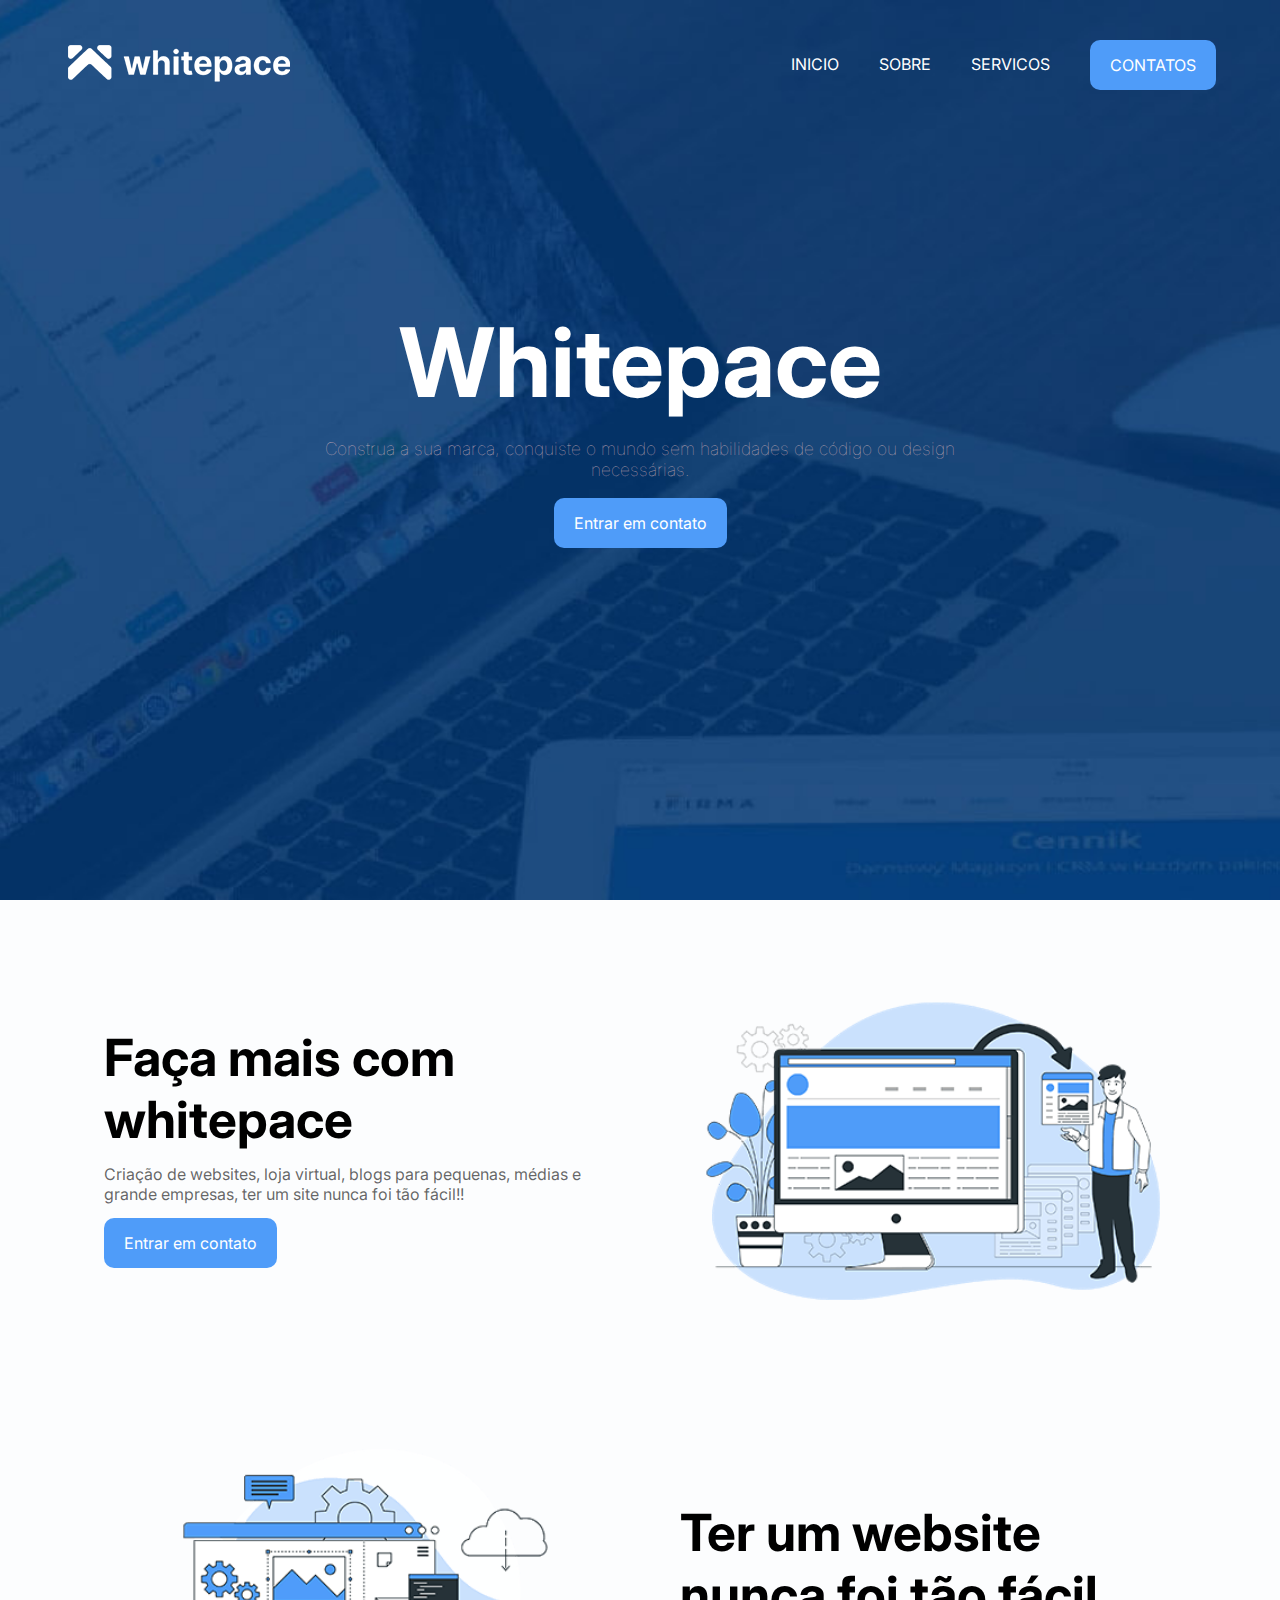
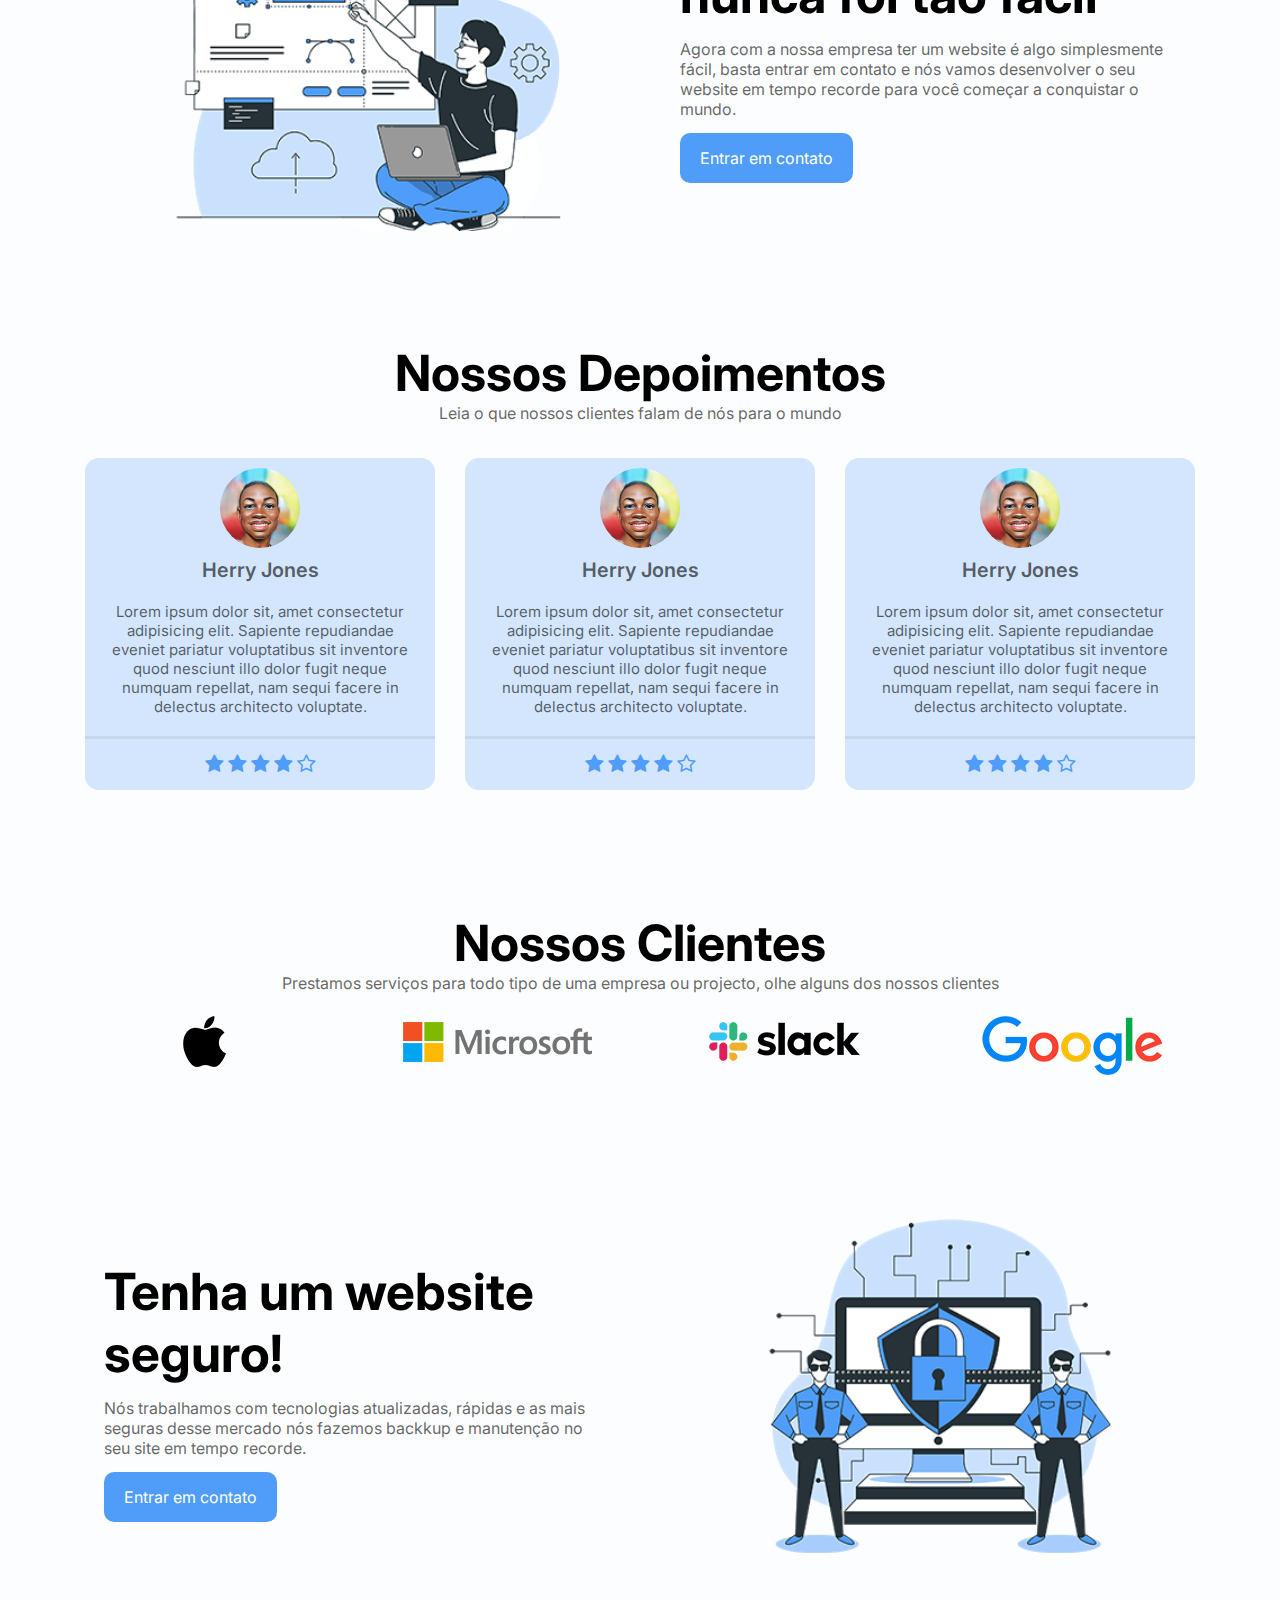
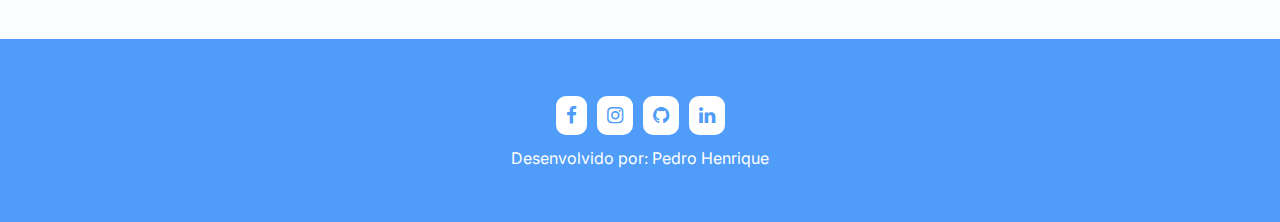
<file: index.html>
<!DOCTYPE html>
<html lang="pt-br">
<head>
    <meta charset="UTF-8">
    <meta name="viewport" content="width=device-width, initial-scale=1.0">
    <!--Font Awesome-->
    <link rel="stylesheet" href="https://cdnjs.cloudflare.com/ajax/libs/font-awesome/4.7.0/css/font-awesome.css" integrity="sha512-5A8nwdMOWrSz20fDsjczgUidUBR8liPYU+WymTZP1lmY9G6Oc7HlZv156XqnsgNUzTyMefFTcsFH/tnJE/+xBg==" crossorigin="anonymous" referrerpolicy="no-referrer"/>
    <link rel="stylesheet" href="assets/css/white.css">
    <link rel="shortcut icon" href="assets/img/logo.png" type="image/x-icon">
    <script src="assets/js/menu.js" defer></script>
    <title>Whitepace</title>
    
</head>
<body>
    <!--Menu-->
    <header>
        <div class="container">
            <nav>
                <a href="index.html">
                    <img src="assets/img/logo.png" alt="Logo">
                </a>

                <ul class="ul">
                    <a href="index.html">Inicio</a>
                    <a href="sobre.html">Sobre</a>
                    <a href="servicos.html">Servicos</a>
                    <a class="btn" href="contato.html">Contatos</a>
                    <div class="close-icon" onclick="closeMenu()">
                        <i class="fa fa-times-circle"></i>
                    </div>
                </ul>

                <div class="menu-icon" onclick="openMenu()">
                    <i class="fa fa-bars"></i>
                </div>
            </nav>

            <section class="banner">
                <class class="banner-text">
                    <h1>Whitepace</h1>
                    <p>Construa a sua marca, conquiste o mundo sem habilidades de código ou design necessárias.</p>
                    <a href="contato.html" class="btn animate-btn">Entrar em contato</a>
                </class>
            </section>
        </div>
    </header>

    <!--Faça mais 1-->
    <section class="faca-mais">
        <div class="container">
            <div class="faca-mais-text">
                <h3>Faça mais com whitepace</h3>
                <p>
                    Criação de websites, loja virtual, blogs para pequenas, médias e grande empresas, ter um site nunca foi tão fácil!!
                </p>
                <a href="contato.html" class="btn animate-btn">Entrar em contato</a>
            </div>
            
            <div class="faca-mais-img">
                <img src="assets/img/img-1.png" alt="">
            </div>
        </div>
    </section>

    <!--Faça mais 2-->
    <section class="faca-mais">
        <div class="container">
            <div class="faca-mais-img">
                <img src="assets/img/img-2.png" alt="">
            </div>

            <div class="faca-mais-text">
                <h3>Ter um website nunca foi tão fácil</h3>
                <p>
                    Agora com a nossa empresa ter um website é algo simplesmente fácil, basta entrar em contato e nós vamos desenvolver o seu website em tempo recorde para você começar a conquistar o mundo.
                </p>
                <a href="contatos.html" class="btn animate-btn">Entrar em contato</a>
            </div>
        </div>
    </section>

    <section class="depoimentos">
        <div class="container">
            <h3>Nossos Depoimentos</h3>
            <p>Leia o que nossos clientes falam de nós para o mundo</p>

            <div class="cards">
                <!--Card 1-->
                <div class="card-item">
                    <img src="assets/img/me.jpg" alt="foto do card">
                    <p class="nome-user">
                        Herry Jones
                    </p>
                    <p class="depoimento-user">
                        Lorem ipsum dolor sit, amet consectetur adipisicing elit. Sapiente repudiandae eveniet pariatur voluptatibus sit inventore quod nesciunt illo dolor fugit neque numquam repellat, nam sequi facere in delectus architecto voluptate.
                    </p>
                    <div class="estrelas">
                        <i class="fa fa-star" aria-hidden="true"></i>
                        <i class="fa fa-star" aria-hidden="true"></i>
                        <i class="fa fa-star" aria-hidden="true"></i>
                        <i class="fa fa-star" aria-hidden="true"></i>
                        <i class="fa fa-star-o" aria-hidden="true"></i>
                    </div>
                </div>
                <!--Fim do card 1-->

                <!--Card 2-->
                <div class="card-item">
                    <img src="assets/img/me.jpg" alt="foto do card">
                    <p class="nome-user">
                        Herry Jones
                    </p>
                    <p class="depoimento-user">
                        Lorem ipsum dolor sit, amet consectetur adipisicing elit. Sapiente repudiandae eveniet pariatur voluptatibus sit inventore quod nesciunt illo dolor fugit neque numquam repellat, nam sequi facere in delectus architecto voluptate.
                    </p>
                    <div class="estrelas">
                        <i class="fa fa-star" aria-hidden="true"></i>
                        <i class="fa fa-star" aria-hidden="true"></i>
                        <i class="fa fa-star" aria-hidden="true"></i>
                        <i class="fa fa-star" aria-hidden="true"></i>
                        <i class="fa fa-star-o" aria-hidden="true"></i>
                    </div>
                </div>
                <!--Fim do card 2-->

                <!--Card 3-->
                <div class="card-item">
                    <img src="assets/img/me.jpg" alt="foto do card">
                    <p class="nome-user">
                        Herry Jones
                    </p>
                    <p class="depoimento-user">
                        Lorem ipsum dolor sit, amet consectetur adipisicing elit. Sapiente repudiandae eveniet pariatur voluptatibus sit inventore quod nesciunt illo dolor fugit neque numquam repellat, nam sequi facere in delectus architecto voluptate.
                    </p>
                    <div class="estrelas">
                        <i class="fa fa-star" aria-hidden="true"></i>
                        <i class="fa fa-star" aria-hidden="true"></i>
                        <i class="fa fa-star" aria-hidden="true"></i>
                        <i class="fa fa-star" aria-hidden="true"></i>
                        <i class="fa fa-star-o" aria-hidden="true"></i>
                    </div>
                </div>
                <!--Fim do card 3-->
            </div>
        </div>
    </section>
    <!--Fim dos depoimentos-->

    <section class="clientes">
        <div class="container">
            <h3>Nossos Clientes</h3>
            <p>Prestamos serviços para todo tipo de uma empresa ou projecto, olhe alguns dos nossos clientes</p>

            <div>
                <img src="assets/img/apple.png" alt="">
                <img src="assets/img/microsoft.png" alt="">
                <img src="assets/img/slack.png" alt="">
                <img src="assets/img/google.png" alt="">
            </div>
        </div>
    </section>
    <!--fim dos clientes-->

    <!--Tenha um site seguro-->
    <section class="faca-mais">
        <div class="container">
            <div class="faca-mais-text">
                <h3>Tenha um website seguro!</h3>
                <p>
                    Nós trabalhamos com tecnologias atualizadas, rápidas e as mais seguras desse mercado nós fazemos backkup e manutenção no seu site em tempo recorde.
                </p>
                <a href="contatos.html" class="btn animate-btn">Entrar em contato</a>
            </div>
            
            <div class="faca-mais-img">
                <img src="assets/img/security.png" alt="">
            </div>
        </div>
    </section>
    <!--Tenha um site seguro-->

    <!--Footer-->
    <footer class="footer">
        <div class="container">
            <div class="links">
                <a href="#"><i class="fa fa-facebook"></i></a>
                <a href="#"><i class="fa fa-instagram"></i></a>
                <a href="#"><i class="fa fa-github"></i></a>
                <a href="#"><i class="fa fa-linkedin"></i></a>
            </div>
            <p class="text-footer">Desenvolvido por: Pedro Henrique</p>
        </div>
    </footer>
</body>
</html>
</file>
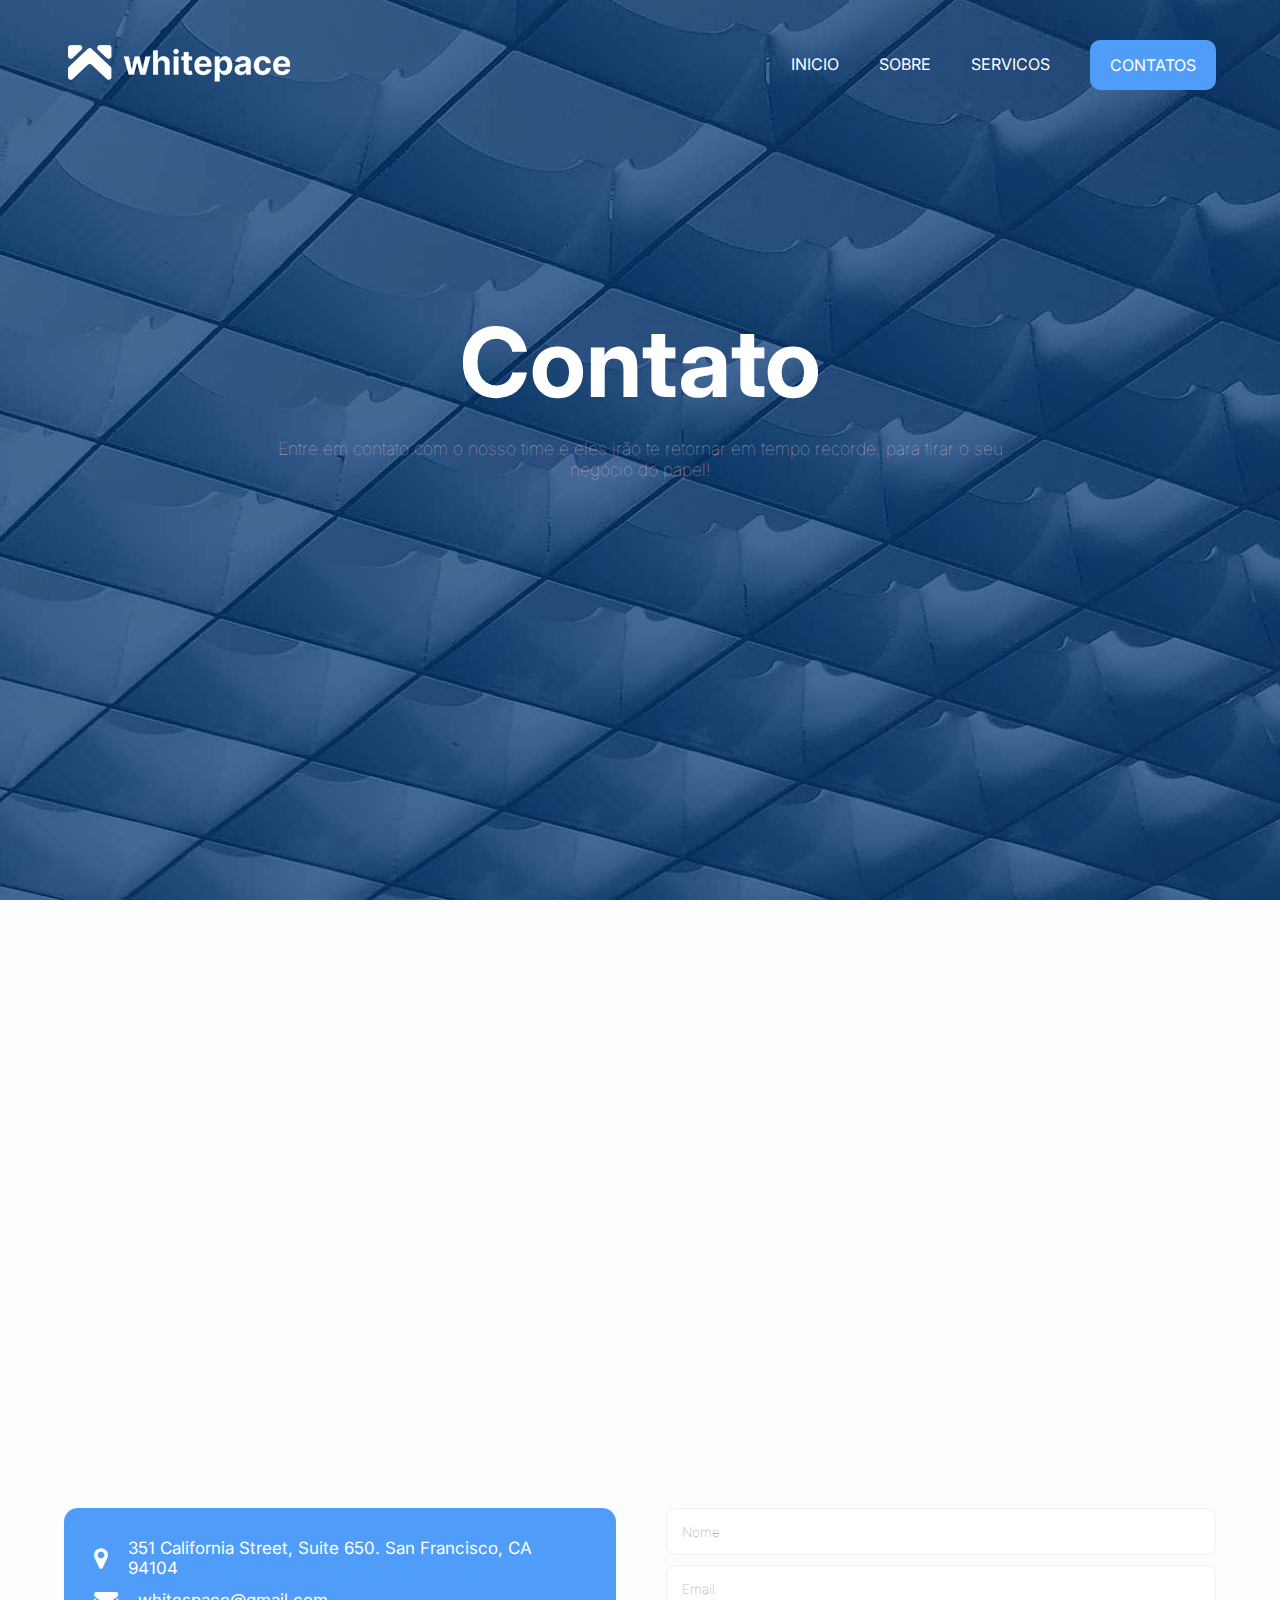
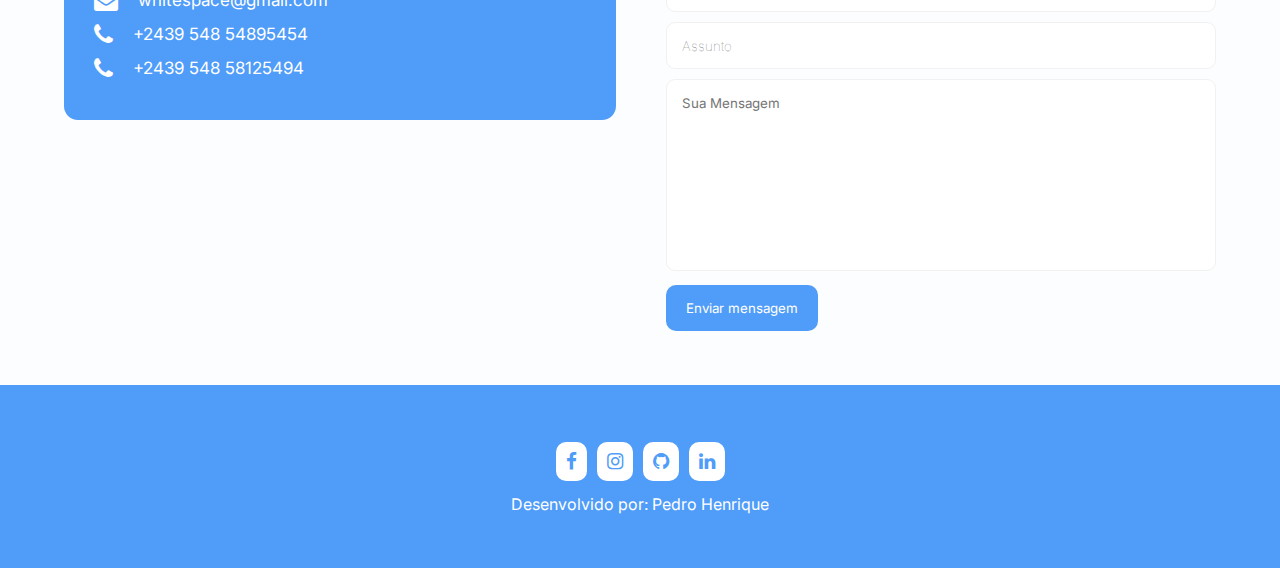
<file: contato.html>
<!DOCTYPE html>
<html lang="pt-br">
<head>
    <meta charset="UTF-8">
    <meta name="viewport" content="width=device-width, initial-scale=1.0">
    <!--Font Awesome-->
    <link rel="stylesheet" href="https://cdnjs.cloudflare.com/ajax/libs/font-awesome/4.7.0/css/font-awesome.css" integrity="sha512-5A8nwdMOWrSz20fDsjczgUidUBR8liPYU+WymTZP1lmY9G6Oc7HlZv156XqnsgNUzTyMefFTcsFH/tnJE/+xBg==" crossorigin="anonymous" referrerpolicy="no-referrer"/>
    <link rel="stylesheet" href="assets/css/contato.css">
    <link rel="shortcut icon" href="assets/img/logo.png" type="image/x-icon">
    <script src="assets/js/menu.js" defer></script>
    <title>Contato | Whitepace</title>
    
</head>
<body>
    <!--Menu-->
    <header>
        <div class="container">
            <nav>
                <a href="index.html">
                    <img src="assets/img/logo.png" alt="Logo">
                </a>

                <ul class="ul">
                    <a href="index.html">Inicio</a>
                    <a href="sobre.html">Sobre</a>
                    <a href="servicos.html">Servicos</a>
                    <a class="btn" href="contato.html">Contatos</a>
                    <div class="close-icon" onclick="closeMenu()">
                        <i class="fa fa-times-circle"></i>
                    </div>
                </ul>

                <div class="menu-icon" onclick="openMenu()">
                    <i class="fa fa-bars"></i>
                </div>
            </nav>

            <section class="banner">
                <class class="banner-text">
                    <h1>Contato</h1>
                    <p>Entre em contato com o nosso time e eles irão te retornar em tempo recorde, para tirar o seu negócio do papel!</p>
                </class>
            </section>
        </div>
    </header>
    <!--Final do Menu-->

    <!--Contatos-->
   <section class="contatos">
    <div class="container">
        <div class="mapa">
            <iframe src="https://www.google.com/maps/embed?pb=!1m18!1m12!1m3!1d21679.825722503854!2d-47.97562578766246!3d-16.14376830246275!2m3!1f0!2f0!3f0!3m2!1i1024!2i768!4f13.1!3m3!1m2!1s0x9359985240000001%3A0x2e2427f6ef752e96!2sHospital%20Municipal%20de%20Jardim%20Ing%C3%A1!5e0!3m2!1spt-BR!2sbr!4v1703632525310!5m2!1spt-BR!2sbr" width="100%" height="500px" style="border:0;" allowfullscreen="" loading="lazy" referrerpolicy="no-referrer-when-downgrade"></iframe>
        </div>

        <div class="contato-info">
            <div class="left-side">
                <div>
                    <i class="fa fa-map-marker"></i>
                    <p>351 California Street, Suite 650. San Francisco, CA 94104</p>
                </div>

                <div>
                    <i class="fa fa-envelope"></i>
                    <p>whitespace@gmail.com</p>
                </div>

                <div>
                    <i class="fa fa-phone"></i>
                    <p>+2439 548 54895454</p>
                </div>

                <div>
                    <i class="fa fa-phone"></i>
                    <p>+2439 548 58125494</p>
                </div>
            </div>

            <div class="right-side">
                <input type="text" placeholder="Nome" required>
                <input type="email" placeholder="Email" required>
                <input type="text" placeholder="Assunto" required>
                <textarea name="" id="" cols="30" rows="10" placeholder="Sua Mensagem" required></textarea>
                <button class="btn">Enviar mensagem</button>
            </div>
        </div>
    </div>
   </section>


    <!--Footer-->
    <footer class="footer">
        <div class="container">
            <div class="links">
                <a href="#"><i class="fa fa-facebook"></i></a>
                <a href="#"><i class="fa fa-instagram"></i></a>
                <a href="#"><i class="fa fa-github"></i></a>
                <a href="#"><i class="fa fa-linkedin"></i></a>
            </div>
            <p class="text-footer">Desenvolvido por: Pedro Henrique</p>
        </div>
    </footer>
</body>
</html>
</file>
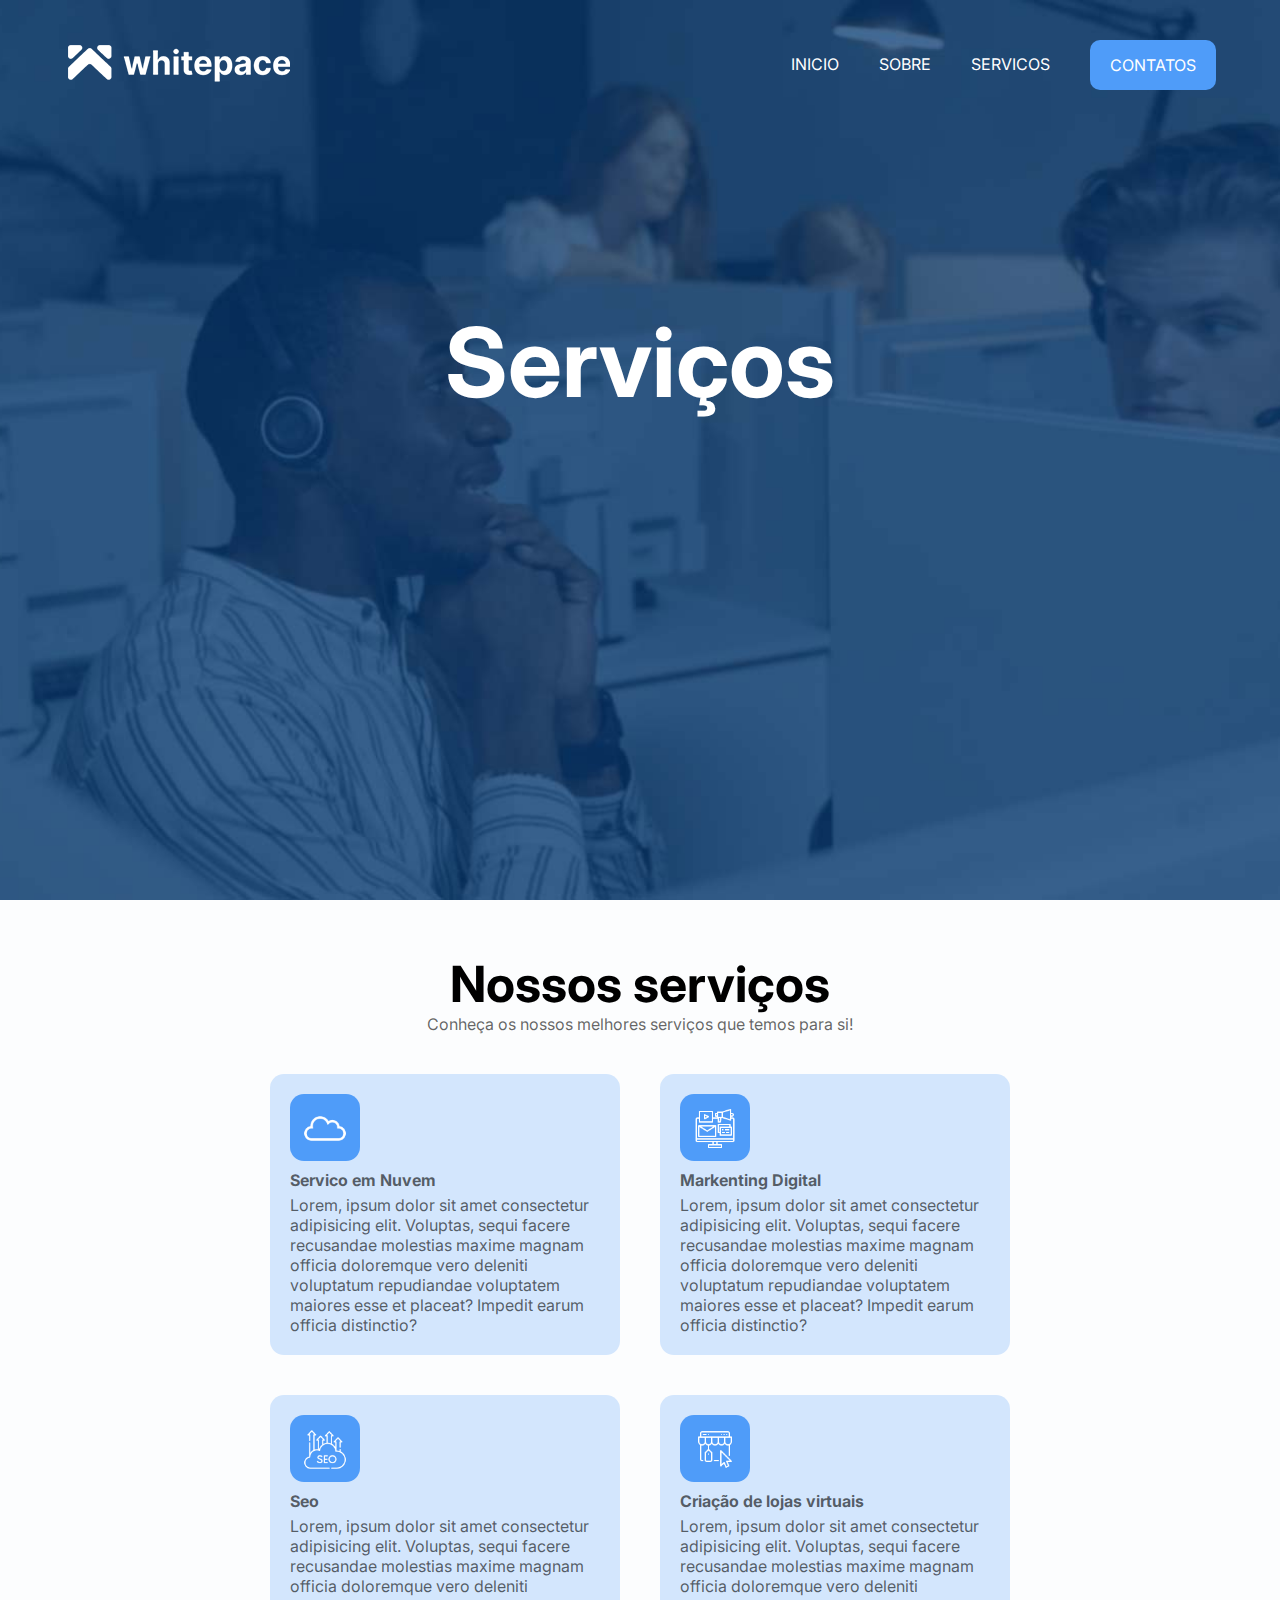
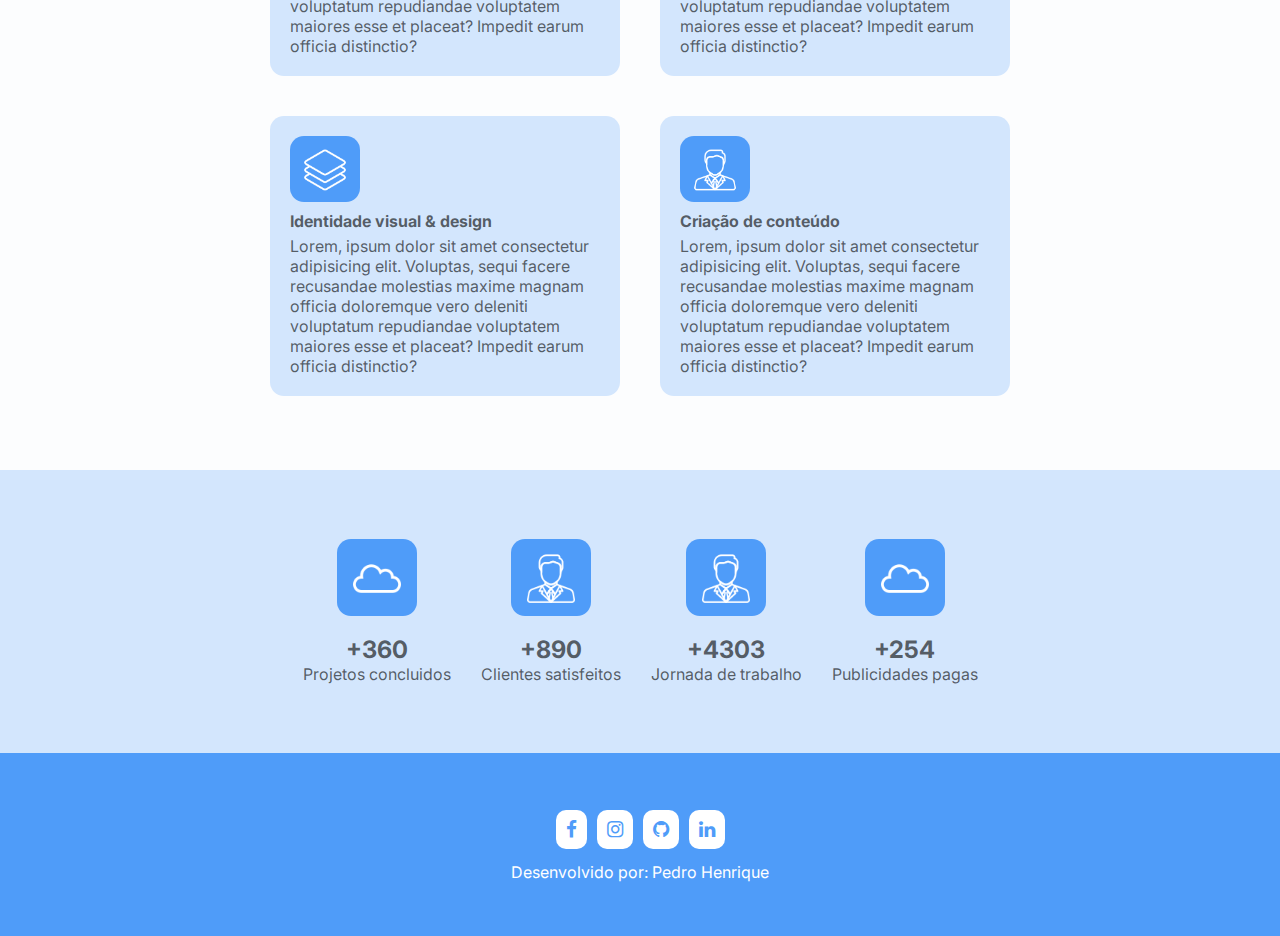
<file: servicos.html>
<!DOCTYPE html>
<html lang="pt-br">
<head>
    <meta charset="UTF-8">
    <meta name="viewport" content="width=device-width, initial-scale=1.0">
    <!--Font Awesome-->
    <link rel="stylesheet" href="https://cdnjs.cloudflare.com/ajax/libs/font-awesome/4.7.0/css/font-awesome.css" integrity="sha512-5A8nwdMOWrSz20fDsjczgUidUBR8liPYU+WymTZP1lmY9G6Oc7HlZv156XqnsgNUzTyMefFTcsFH/tnJE/+xBg==" crossorigin="anonymous" referrerpolicy="no-referrer"/>
    <link rel="stylesheet" href="assets/css/servicos.css">
    <link rel="shortcut icon" href="assets/img/logo.png" type="image/x-icon">
    <script src="assets/js/menu.js" defer></script>
    <title>Serviços | Whitepace</title>
    
</head>
<body>
    <!--Menu-->
    <header>
        <div class="container">
            <nav>
                <a href="index.html">
                    <img src="assets/img/logo.png" alt="Logo">
                </a>

                <ul class="ul">
                    <a href="index.html">Inicio</a>
                    <a href="sobre.html">Sobre</a>
                    <a href="servicos.html">Servicos</a>
                    <a class="btn" href="contato.html">Contatos</a>
                    <div class="close-icon" onclick="closeMenu()">
                        <i class="fa fa-times-circle"></i>
                    </div>
                </ul>

                <div class="menu-icon" onclick="openMenu()">
                    <i class="fa fa-bars"></i>
                </div>
            </nav>

            <section class="banner">
                <class class="banner-text">
                    <h1>Serviços</h1>
                </class>
            </section>
        </div>
    </header>
    <!--Final do Menu-->

    <!--serviços-->
   <section class="servicos">
        <div class="container">
            <h3>Nossos serviços</h3>
            <p>Conheça os nossos melhores serviços que temos para si!</p>
                    <!--Cards-->
            <div class="rows-cards">
                    <!--Row card 1-->
                <div class="row-card-item">
                    <img src="assets/img/cloud.png" alt="">
                    <p class="nome-servico"><strong>Servico em Nuvem</strong></p>
                    <p class="descricao-servico">Lorem, ipsum dolor sit amet consectetur adipisicing elit. Voluptas, sequi facere recusandae molestias maxime magnam officia doloremque vero deleniti voluptatum repudiandae voluptatem maiores esse et placeat? Impedit earum officia distinctio?</p>
                </div>
                    <!--Row card 2-->
                <div class="row-card-item">
                    <img src="assets/img/digital-marketing.png" alt="">
                    <p class="nome-servico"><strong>Markenting Digital</strong></p>
                    <p class="descricao-servico">Lorem, ipsum dolor sit amet consectetur adipisicing elit. Voluptas, sequi facere recusandae molestias maxime magnam officia doloremque vero deleniti voluptatum repudiandae voluptatem maiores esse et placeat? Impedit earum officia distinctio?</p>
                </div>
                <!--Row card 3-->
                <div class="row-card-item">
                    <img src="assets/img/seo.png" alt="">
                    <p class="nome-servico"><strong>Seo</strong></p>
                    <p class="descricao-servico">Lorem, ipsum dolor sit amet consectetur adipisicing elit. Voluptas, sequi facere recusandae molestias maxime magnam officia doloremque vero deleniti voluptatum repudiandae voluptatem maiores esse et placeat? Impedit earum officia distinctio?</p>
                </div>
                <!--Row card 4-->
                <div class="row-card-item">
                    <img src="assets/img/virtual_store.png" alt="">
                    <p class="nome-servico"><strong>Criação de lojas virtuais</strong></p>
                    <p class="descricao-servico">Lorem, ipsum dolor sit amet consectetur adipisicing elit. Voluptas, sequi facere recusandae molestias maxime magnam officia doloremque vero deleniti voluptatum repudiandae voluptatem maiores esse et placeat? Impedit earum officia distinctio?</p>
                </div>
                <!--Row card 5-->
                <div class="row-card-item">
                    <img src="assets/img/layer.png" alt="">
                    <p class="nome-servico"><strong>Identidade visual & design</strong></p>
                    <p class="descricao-servico">Lorem, ipsum dolor sit amet consectetur adipisicing elit. Voluptas, sequi facere recusandae molestias maxime magnam officia doloremque vero deleniti voluptatum repudiandae voluptatem maiores esse et placeat? Impedit earum officia distinctio?</p>
                </div>
                <!--Row card 6-->
                <div class="row-card-item">
                    <img src="assets/img/manager.png" alt="">
                    <p class="nome-servico"><strong>Criação de conteúdo</strong></p>
                    <p class="descricao-servico">Lorem, ipsum dolor sit amet consectetur adipisicing elit. Voluptas, sequi facere recusandae molestias maxime magnam officia doloremque vero deleniti voluptatum repudiandae voluptatem maiores esse et placeat? Impedit earum officia distinctio?</p>
                </div>
            </div>
                    <!--Fim dos Cards-->
        </div>
   </section>
   <!--Final de Serviços-->


   <!--Dados-->
   <section class="dados">
    <div class="container">
        <!--Dados item-->
        <div class="dados-item">
            <img src="assets/img/cloud.png" alt="">
            <p>
                <strong>+360</strong>
                Projetos concluidos
            </p>
        </div>
        <!--Fim Dados item-->

        <!--Dados item 2-->
        <div class="dados-item">
            <img src="assets/img/manager.png" alt="">
            <p>
                <strong>+890</strong>
                Clientes satisfeitos
            </p>
        </div>
        <!--Fim Dados item 2-->

        <!--Dados item 4-->
        <div class="dados-item">
            <img src="assets/img/manager.png" alt="">
            <p>
                <strong>+4303</strong>
                Jornada de trabalho
            </p>
        </div>
        <!--Fim Dados item 4-->

        <!--Dados item 5-->
        <div class="dados-item">
            <img src="assets/img/cloud.png" alt="">
            <p>
                <strong>+254</strong>
                Publicidades pagas
            </p>
        </div>
        <!--Fim Dados item 5-->
    </div>
   </section>


    <!--Footer-->
    <footer class="footer">
        <div class="container">
            <div class="links">
                <a href="#"><i class="fa fa-facebook"></i></a>
                <a href="#"><i class="fa fa-instagram"></i></a>
                <a href="#"><i class="fa fa-github"></i></a>
                <a href="#"><i class="fa fa-linkedin"></i></a>
            </div>
            <p class="text-footer">Desenvolvido por: Pedro Henrique</p>
        </div>
    </footer>
</body>
</html>
</file>
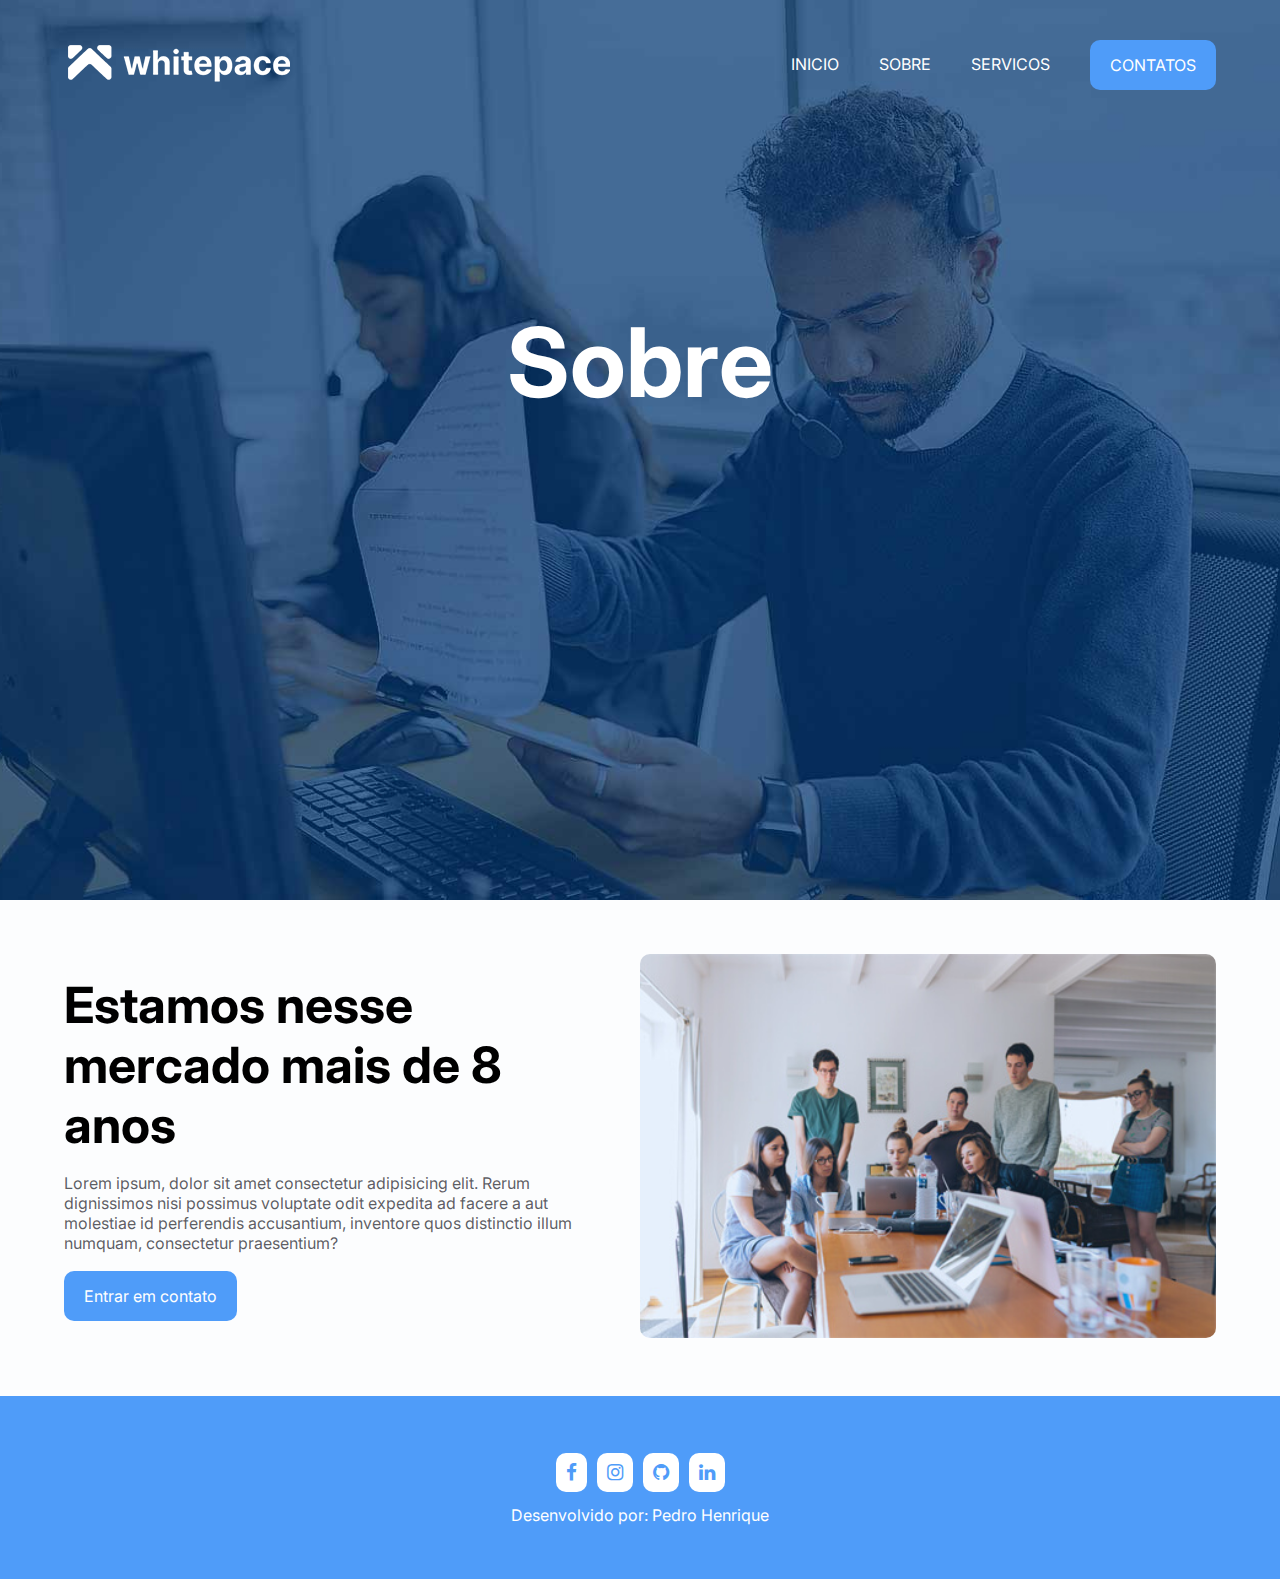
<file: sobre.html>
<!DOCTYPE html>
<html lang="pt-br">
<head>
    <meta charset="UTF-8">
    <meta name="viewport" content="width=device-width, initial-scale=1.0">
    <!--Font Awesome-->
    <link rel="stylesheet" href="https://cdnjs.cloudflare.com/ajax/libs/font-awesome/4.7.0/css/font-awesome.css" integrity="sha512-5A8nwdMOWrSz20fDsjczgUidUBR8liPYU+WymTZP1lmY9G6Oc7HlZv156XqnsgNUzTyMefFTcsFH/tnJE/+xBg==" crossorigin="anonymous" referrerpolicy="no-referrer"/>
    <link rel="stylesheet" href="assets/css/sobre.css">
    <link rel="shortcut icon" href="assets/img/logo.png" type="image/x-icon">
    <script src="assets/js/menu.js" defer></script>
    <title>Sobre | Whitepace</title>
    
</head>
<body>
    <!--Menu-->
    <header>
        <div class="container">
            <nav>
                <a href="index.html">
                    <img src="assets/img/logo.png" alt="Logo">
                </a>

                <ul class="ul">
                    <a href="index.html">Inicio</a>
                    <a href="sobre.html">Sobre</a>
                    <a href="servicos.html">Servicos</a>
                    <a class="btn" href="contatos.html">Contatos</a>
                    <div class="close-icon" onclick="closeMenu()">
                        <i class="fa fa-times-circle"></i>
                    </div>
                </ul>

                <div class="menu-icon" onclick="openMenu()">
                    <i class="fa fa-bars"></i>
                </div>
            </nav>

            <section class="banner">
                <class class="banner-text">
                    <h1>Sobre</h1>
                </class>
            </section>
        </div>
    </header>

   <section class="sobre">
        <div class="container">
            <div class="sobre-text">
                <h3>Estamos nesse mercado mais de 8 anos</h3>
                <p>
                    Lorem ipsum, dolor sit amet consectetur adipisicing elit. Rerum dignissimos nisi possimus voluptate odit expedita ad facere a aut molestiae id perferendis accusantium, inventore quos distinctio illum numquam, consectetur praesentium?
                </p>
                <a href="contato.html" class="btn animate-btn">Entrar em contato</a>
            </div>
    
            <div class="sobre-img">
                <img src="assets/img/sobre.jpg" alt="Sobre img">
            </div>
        </div>     
   </section>

    <!--Footer-->
    <footer class="footer">
        <div class="container">
            <div class="links">
                <a href="#"><i class="fa fa-facebook"></i></a>
                <a href="#"><i class="fa fa-instagram"></i></a>
                <a href="#"><i class="fa fa-github"></i></a>
                <a href="#"><i class="fa fa-linkedin"></i></a>
            </div>
            <p class="text-footer">Desenvolvido por: Pedro Henrique</p>
        </div>
    </footer>
</body>
</html>
</file>
<file: assets/css/white.css>
@import url('https://fonts.googleapis.com/css2?family=Inter:wght@300;400;500;600;700&family=Poppins:wght@300;400;600;700;800;900&display=swap');

*{
    padding: 0;
    margin: 0;
    box-sizing: border-box;
    text-decoration: none;
    outline: none;
    font-family: 'Inter', sans-serif;
}

body{
    background-color: #f1f6fc31;
}


/*menu*/
header{
    background-image: url(/assets/img/background-home.jpg);
    background-position: center;
    background-size: cover;
    background-attachment: fixed;
    height: 100vh;
    width: 100%;
}
    

.container{
    max-width: 1400px;
    margin: 0 auto;
    padding: 0 5%;
}

nav{
    display: flex;
    align-items: center;
    justify-content: space-between;
    padding-top: 30px;
}

.ul{
    display: flex;
    align-items: center;
    gap: 2.5rem;
}

.ul a{
    color: #fff;
    text-transform: uppercase;
    font-size: 1rem;
    display: block;
}

.ul a:not(.btn):after{
    content: "";
    background: #4f9cf9;
    height: 3px;
    width: 0%;
    display: block;
    margin: 0 auto;
    transition: 0.3s;
}

.ul a:hover::after{
    width: 100%;
}

/*menu responsivo*/
.menu-icon{
    cursor: pointer;
    font-size: 25px;
    color: #fff;
    display: none;
}

nav .close-icon{
    display: none;
    font-size: 30px;
    color: white;
}

.btn{
    background-color: #4f9cf9;
    padding: 15px 20px;
    border-radius: 10px;
    cursor: pointer;
    display: inline-block;
    transition: 1s;
    color: #fff;
    
}

.btn.animate-btn{
    animation: animate-outline 1s ease-out infinite;
}

.btn:hover{
    background-color: #3580db;
}

@keyframes animate-outline{
    from{
        outline: 0px solid #4f9bf98a;
    }
    to{
        outline: 15px solid #4f9bf900;
    }
}

.banner{
    display: flex;
    justify-content: center;
    align-items: center;
}

.banner-text{
    margin: 150px;
    text-align: center;
    padding: 0 90px;
}

.banner-text h1{
    font-size: 6rem;
    color: #fff;
}

.banner-text p{
    font-size: 1.1rem;
    color: #f0c6c6b7;
    font-weight: lighter;
    margin: 18px 0;
}


h3{
    font-size: 50px;
}

p{
    color: #0000009c;
}

section, 
footer{
    padding: 54px 0;
}

/*Faça mais*/ 
.faca-mais .container{
    display: flex;
    align-items: center;
}

.faca-mais-text{
    width: 50%;
    padding: 0 40px;
}

.faca-mais h3{
    font-size: 3.2rem;

}

.faca-mais p{
    margin: 14px 0;
}

 .faca-mais-img{
    width: 50%;
}

.faca-mais-img img{
    width: 100%;
}

/*Depoimentos*/
.depoimentos h3{
    text-align: center;
}

.depoimentos p{
    margin-bottom: 20px;
    text-align: center; 
}

.cards{
    display: flex;
    justify-content: center;
}

.card-item{
    background-color: #d3e6fd;
    margin: 15px;
    border-radius: 14px;
    text-align: center;
    width: 350px;
    transition: 0.5s;
}

.card-item:hover{
    background-color:#4f9cf9;
    cursor: pointer;
    margin: -5px;
}

.card-item img{
    border-radius: 100%;
    width: 80px;
    display: block;
    margin: 10px auto;
}

.nome-user{
    font-weight: 600;
    font-size: 20px;
    margin-bottom: 15px;
    transition: 0.3s;
}


.depoimento-user{
    font-size: 15px;
    padding: 0 15px;
    transition: 0.3s;
}

.estrelas{
    margin: 15px 0;
    border-top: 3px solid #71767a23;
}

.estrelas i{
    color: #4f9cf9;
    margin-top: 15px;
    font-size: 20px;
    transition: 0.3s;
}

.depoimentos .card-item:hover .nome-user,
.depoimentos .card-item:hover .depoimento-user,
.depoimentos .card-item:hover .estrelas i{
    color: #fff;
}

/*clientes*/
.clientes h3, 
.clientes p{
    text-align: center;
}

.clientes .container div{
    display: flex;
    align-items: center;
    justify-content: space-around;
}

/*footer*/
.footer{
    background-color: #4f9cf9;
    text-align: center;
}

.footer i{
    color: #4f9cf9;
    font-size: 19px;
    background-color: #fff;
    padding: 10px;
    margin: 3px;
    border-radius: 10px;
}

.text-footer{
    margin-top: 10px;
    color: #fff;
}



@media(max-width: 830px){
    /*menu mobile*/
    .ul{
        position: fixed;
        top: 0;
        left: 0;
        background: #184b88;
        width: 100%;
        height: 100%;
        flex-direction: column;
        justify-content: center;  
        clip-path: circle(0% at 100% 0);
        transition: 0.8s;

    }

    ul.open{
        clip-path: circle(141.2% at 0 100%);
    }

    .ul a{
        font-size: 16px;
    }
    nav .menu-icon{
        display: block;
    }

    nav .close-icon{
        display: block;
        position: absolute;
        top: 46px;
        right: 28px;
        cursor: pointer;
    }
}
</file>
<file: assets/css/contato.css>
@import url('https://fonts.googleapis.com/css2?family=Inter:wght@300;400;500;600;700&family=Poppins:wght@300;400;600;700;800;900&display=swap');

*{
    padding: 0;
    margin: 0;
    box-sizing: border-box;
    text-decoration: none;
    outline: none;
    font-family: 'Inter', sans-serif;
}

body{
    background-color: #f1f6fc31;
}


/*menu*/
header{
    background-image: url(/assets/img/background-contacto.jpg);
    background-position: center;
    background-size: cover;
    background-attachment: fixed;
    height: 100vh;
    width: 100%;
}
    

.container{
    max-width: 1400px;
    margin: 0 auto;
    padding: 0 5%;
}

nav{
    display: flex;
    align-items: center;
    justify-content: space-between;
    padding-top: 30px;
}

.ul{
    display: flex;
    align-items: center;
    gap: 2.5rem;
}

.ul a{
    color: #fff;
    text-transform: uppercase;
    font-size: 1rem;
    display: block;
}

.ul a:not(.btn):after{
    content: "";
    background: #4f9cf9;
    height: 3px;
    width: 0%;
    display: block;
    margin: 0 auto;
    transition: 0.3s;
}

.ul a:hover::after{
    width: 100%;
}

/*menu responsivo*/
.menu-icon{
    cursor: pointer;
    font-size: 25px;
    color: #fff;
    display: none;
}

nav .close-icon{
    display: none;
    font-size: 30px;
    color: white;
}

.btn{
    background-color: #4f9cf9;
    padding: 15px 20px;
    border-radius: 10px;
    cursor: pointer;
    display: inline-block;
    transition: 1s;
    color: #fff;
    
}

.btn.animate-btn{
    animation: animate-outline 1s ease-out infinite;
}

.btn:hover{
    background-color: #3580db;
}

@keyframes animate-outline{
    from{
        outline: 0px solid #4f9bf98a;
    }
    to{
        outline: 15px solid #4f9bf900;
    }
}

.banner{
    display: flex;
    justify-content: center;
    align-items: center;
}

.banner-text{
    margin: 150px;
    text-align: center;
    padding: 0 50px;
}

.banner-text h1{
    font-size: 6rem;
    color: #fff;
}

.banner-text p{
    font-size: 1.1rem;
    color: #f0c6c6b7;
    font-weight: lighter;
    margin: 18px 0;
}


h3{
    font-size: 50px;
}

p{
    color: #0000009c;
}

section, 
footer{
    padding: 54px 0;
}

/*Pagina de contato*/ 
.contato-info{
    display: flex;
    justify-content: space-between;
    margin-top: 50px;
}

.left-side{
    width: 50%;
    padding: 30px;
    background-color: #4f9cf9;
    border-radius: 14px;
    margin-right: 50px;
    height: fit-content;
}

.left-side div{
    display: flex;
    align-items: center;
    margin-bottom: 10px;
}

.left-side div i{
    font-size: 24px;
    margin-right: 20px;
    color: #fff;
}

.left-side p{
    font-size: 17px;
    color: #fff;

}

.right-side{
    width: 50%;
}

.right-side input{
    display: block;
    width: 100%;
    margin-bottom: 10px;
    height: 47px;
    padding: 15px;
    border-radius: 9px;
    transition: 0.3s;
    border: 1px solid #f1f1f1;
    color: #212121;
    font-weight: lighter;
}

.right-side input:focus,
.right-side textarea:focus{
    border-color: #4f9cf9;
}

.right-side textarea{
    border: 1px solid #f1f1f1;
    color: #212121;
    border-radius: 9px;
    margin-bottom: 10px;
    padding: 15px;
    width: 100%;
    transition: 0.3s;
    resize: none;
}

.right-side button{
    border: none;
}

/*Fim contato*/ 

/*Footer*/ 

.footer{
    background-color: #4f9cf9;
    text-align: center;
}

.footer i{
    color: #4f9cf9;
    font-size: 19px;
    background-color: #fff;
    padding: 10px;
    margin: 3px;
    border-radius: 10px;
}

.text-footer{
    margin-top: 10px;
    color: #fff;
}

@media (max-width: 500px) {
    .banner .banner-text h1{
        font-size: 3rem;
    }
}

@media(max-width: 830px){
    /*menu mobile*/
    .ul{
        position: fixed;
        top: 0;
        left: 0;
        background: #184b88;
        width: 100%;
        height: 100%;
        flex-direction: column;
        justify-content: center;  
        clip-path: circle(0% at 100% 0);
        transition: 0.8s;

    }

    ul.open{
        clip-path: circle(141.2% at 0 100%);
    }

    .ul a{
        font-size: 16px;
    }
    nav .menu-icon{
        display: block;
    }

    nav .close-icon{
        display: block;
        position: absolute;
        top: 46px;
        right: 28px;
        cursor: pointer;
    }

    /*Contato Responsividade*/

    .contatos .contato-info{
        flex-direction: column-reverse;
    }

    .contato-info .right-side,
    .contato-info .left-side{
        width: 100%;
    }

    .contato-info .right-side{
        margin-bottom: 30px;
    }
}
</file>
<file: assets/css/servicos.css>
@import url('https://fonts.googleapis.com/css2?family=Inter:wght@300;400;500;600;700&family=Poppins:wght@300;400;600;700;800;900&display=swap');

*{
    padding: 0;
    margin: 0;
    box-sizing: border-box;
    text-decoration: none;
    outline: none;
    font-family: 'Inter', sans-serif;
}

body{
    background-color: #f1f6fc31;
}


/*menu*/
header{
    background-image: url(/assets/img/background-servicos.jpg);
    background-position: center;
    background-size: cover;
    background-attachment: fixed;
    height: 100vh;
    width: 100%;
}
    

.container{
    max-width: 1400px;
    margin: 0 auto;
    padding: 0 5%;
}

nav{
    display: flex;
    align-items: center;
    justify-content: space-between;
    padding-top: 30px;
}

.ul{
    display: flex;
    align-items: center;
    gap: 2.5rem;
}

.ul a{
    color: #fff;
    text-transform: uppercase;
    font-size: 1rem;
    display: block;
}

.ul a:not(.btn):after{
    content: "";
    background: #4f9cf9;
    height: 3px;
    width: 0%;
    display: block;
    margin: 0 auto;
    transition: 0.3s;
}

.ul a:hover::after{
    width: 100%;
}

/*menu responsivo*/
.menu-icon{
    cursor: pointer;
    font-size: 25px;
    color: #fff;
    display: none;
}

nav .close-icon{
    display: none;
    font-size: 30px;
    color: white;
}

.btn{
    background-color: #4f9cf9;
    padding: 15px 20px;
    border-radius: 10px;
    cursor: pointer;
    display: inline-block;
    transition: 1s;
    color: #fff;
    
}

.btn.animate-btn{
    animation: animate-outline 1s ease-out infinite;
}

.btn:hover{
    background-color: #3580db;
}

@keyframes animate-outline{
    from{
        outline: 0px solid #4f9bf98a;
    }
    to{
        outline: 15px solid #4f9bf900;
    }
}

.banner{
    display: flex;
    justify-content: center;
    align-items: center;
}

.banner-text{
    margin: 150px;
    text-align: center;
    padding: 0 50px;
}

.banner-text h1{
    font-size: 6rem;
    color: #fff;
}

.banner-text p{
    font-size: 1.1rem;
    color: #f0c6c6b7;
    font-weight: lighter;
    margin: 18px 0;
}


h3{
    font-size: 50px;
}

p{
    color: #0000009c;
}

section, 
footer{
    padding: 54px 0;
}

/* Página Servicos*/
.servicos h3{
    text-align: center;
}

.servicos .container > p{
    text-align: center;
}

.rows-cards{
    display: flex;
    justify-content: center;
    margin-top: 20px;
    flex-wrap: wrap;
}

.row-card-item{
    background-color: #d3e6fd;
    width: 350px;
    padding: 20px;
    border-radius: 14px;
    margin: 20px;
    transition: 0.3s;
}

.row-card-item:hover{
    background-color: #4f9cf9;
    cursor: pointer;
}

.row-card-item:hover p{
    color: white;
}

.row-card-item img{
    background-color: #4f9cf9;
    border-radius: 14px;
    width: 70px;
    padding: 9px;
}

.nome-servico{
    margin: 5px 0;
    transition: 0.3s;
}

.descricao-servico{
    transition: 0.3s;
}


/*Dados*/ 
.dados{
    background-color: #d3e6fd;
}

.dados .container{
    display: flex;
    justify-content: center;
    flex-wrap: wrap;
}

.dados-item{
    text-align: center;
    margin: 15px;
    color: #000000be;
}

.dados-item p{
    display: flex;
    flex-direction: column;
}

.dados-item p strong{
    font-size: 1.5rem;
}

.dados-item img{
    background-color: #4f9cf9;
    border-radius: 14px;
    padding: 10px;
    margin-bottom: 15px;
    width: 80px;
}

/*Footer*/ 

.footer{
    background-color: #4f9cf9;
    text-align: center;
}

.footer i{
    color: #4f9cf9;
    font-size: 19px;
    background-color: #fff;
    padding: 10px;
    margin: 3px;
    border-radius: 10px;
}

.text-footer{
    margin-top: 10px;
    color: #fff;
}

@media (max-width: 500px) {
    .banner .banner-text h1{
        font-size: 3rem;
    }
}

@media(max-width: 830px){
    /*menu mobile*/
    .ul{
        position: fixed;
        top: 0;
        left: 0;
        background: #184b88;
        width: 100%;
        height: 100%;
        flex-direction: column;
        justify-content: center;  
        clip-path: circle(0% at 100% 0);
        transition: 0.8s;

    }

    ul.open{
        clip-path: circle(141.2% at 0 100%);
    }

    .ul a{
        font-size: 16px;
    }
    nav .menu-icon{
        display: block;
    }

    nav .close-icon{
        display: block;
        position: absolute;
        top: 46px;
        right: 28px;
        cursor: pointer;
    }

    .banner 
    .banner-text h1{
        font-size: 4rem;
    }
}
</file>
<file: assets/css/sobre.css>
@import url('https://fonts.googleapis.com/css2?family=Inter:wght@300;400;500;600;700&family=Poppins:wght@300;400;600;700;800;900&display=swap');

*{
    padding: 0;
    margin: 0;
    box-sizing: border-box;
    text-decoration: none;
    outline: none;
    font-family: 'Inter', sans-serif;
}

body{
    background-color: #f1f6fc31;
}


/*menu*/
header{
    background-image: url(/assets/img/background-sobre1.jpg);
    background-position: center;
    background-size: cover;
    background-attachment: fixed;
    height: 100vh;
    width: 100%;
}
    

.container{
    max-width: 1400px;
    margin: 0 auto;
    padding: 0 5%;
}

nav{
    display: flex;
    align-items: center;
    justify-content: space-between;
    padding-top: 30px;
}

.ul{
    display: flex;
    align-items: center;
    gap: 2.5rem;
}

.ul a{
    color: #fff;
    text-transform: uppercase;
    font-size: 1rem;
    display: block;
}

.ul a:not(.btn):after{
    content: "";
    background: #4f9cf9;
    height: 3px;
    width: 0%;
    display: block;
    margin: 0 auto;
    transition: 0.3s;
}

.ul a:hover::after{
    width: 100%;
}

/*menu responsivo*/
.menu-icon{
    cursor: pointer;
    font-size: 25px;
    color: #fff;
    display: none;
}

nav .close-icon{
    display: none;
    font-size: 30px;
    color: white;
}

.btn{
    background-color: #4f9cf9;
    padding: 15px 20px;
    border-radius: 10px;
    cursor: pointer;
    display: inline-block;
    transition: 1s;
    color: #fff;
    
}

.btn.animate-btn{
    animation: animate-outline 1s ease-out infinite;
}

.btn:hover{
    background-color: #3580db;
}

@keyframes animate-outline{
    from{
        outline: 0px solid #4f9bf98a;
    }
    to{
        outline: 15px solid #4f9bf900;
    }
}

.banner{
    display: flex;
    justify-content: center;
    align-items: center;
}

.banner-text{
    margin: 150px;
    text-align: center;
    padding: 0 90px;
}

.banner-text h1{
    font-size: 6rem;
    color: #fff;
}

.banner-text p{
    font-size: 1.1rem;
    color: #f0c6c6b7;
    font-weight: lighter;
    margin: 18px 0;
}


h3{
    font-size: 50px;
}

p{
    color: #0000009c;
}

section, 
footer{
    padding: 54px 0;
}

/* Página sobre*/
.sobre .container{
    display: flex;
    align-items: center;
    justify-content: space-between;
}

.sobre-text{
    width: 50%;
    padding-right: 40px;
}

.sobre-text p{
    margin: 18px 0;
    color: #000008a6;
}

.sobre-img{
    width: 50%;
}

.sobre-img img{
    width: 100%;
    border-radius: 10px;
}

/* Final Sobre*/ 

.footer{
    background-color: #4f9cf9;
    text-align: center;
}

.footer i{
    color: #4f9cf9;
    font-size: 19px;
    background-color: #fff;
    padding: 10px;
    margin: 3px;
    border-radius: 10px;
}

.text-footer{
    margin-top: 10px;
    color: #fff;
}

@media (max-width: 500px) {
    .banner .banner-text h1{
        font-size: 3rem;
    }
}


@media(max-width: 830px){
    /*menu mobile*/
    .ul{
        position: fixed;
        top: 0;
        left: 0;
        background: #184b88;
        width: 100%;
        height: 100%;
        flex-direction: column;
        justify-content: center;  
        clip-path: circle(0% at 100% 0);
        transition: 0.8s;

    }

    ul.open{
        clip-path: circle(141.2% at 0 100%);
    }

    .ul a{
        font-size: 16px;
    }
    nav .menu-icon{
        display: block;
    }

    nav .close-icon{
        display: block;
        position: absolute;
        top: 46px;
        right: 28px;
        cursor: pointer;
    }

    /*Sobre Responsigo*/

    .sobre .container{
        flex-direction: column-reverse;
    }

    .sobre .sobre-img,
    .sobre .sobre-text{
        width: 100%;
    }

    .sobre .sobre-text{
        margin-top: 40px;
    }

    .banner 
    .banner-text h1{
        font-size: 4rem;
    }
}
</file>
